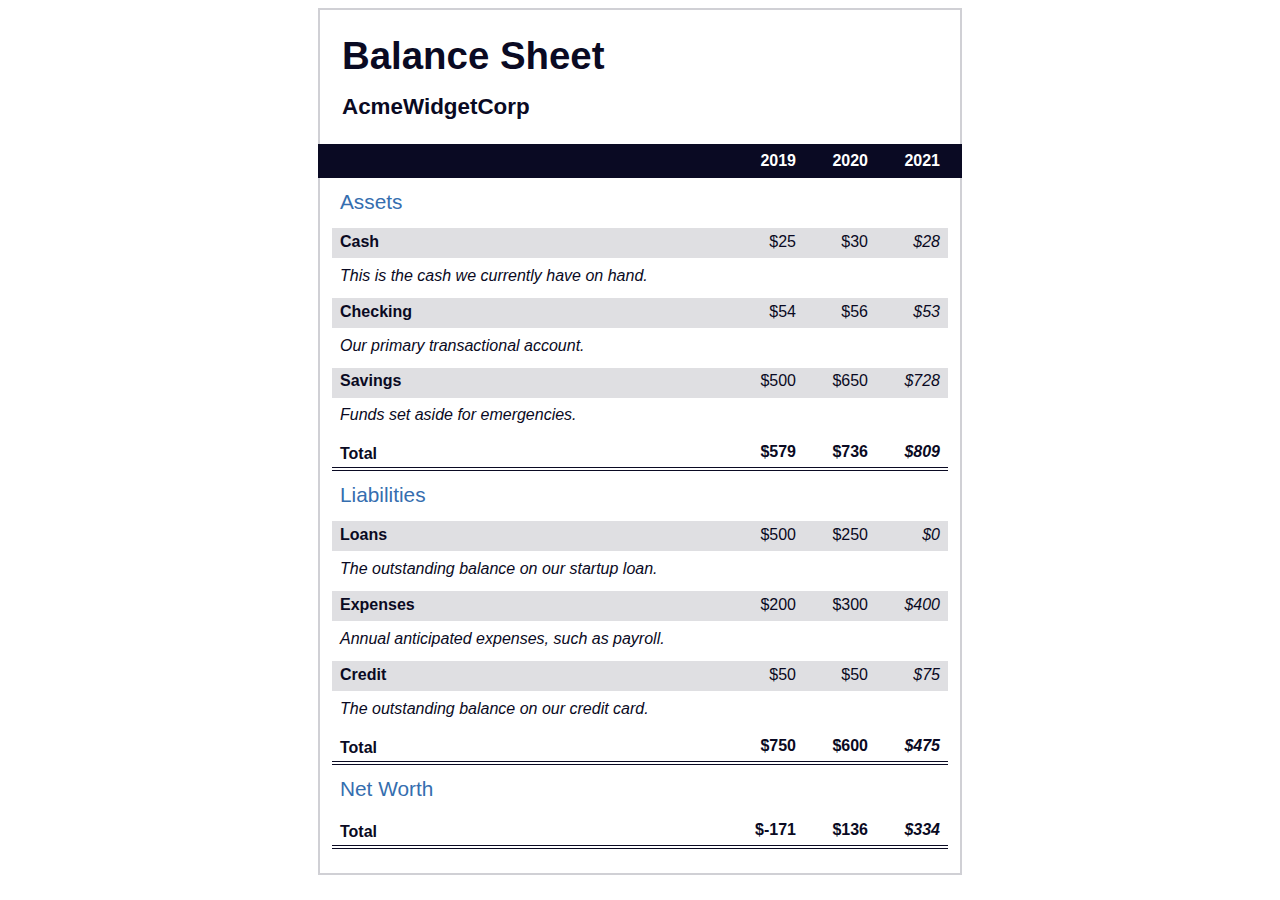
<file: 11 task(balance sheet)/index.html>
<!DOCTYPE html>
<html lang="en">
  <head>
    <meta charset="UTF-8">
    <meta name="viewport" content="width=device-width, initial-scale=1.0">
    <title>Balance Sheet</title>
    <link rel="stylesheet" href="./styles.css">
  </head>
  <body>
    <main>
      <section>
        <h1>
          <span class="flex">
            <span>AcmeWidgetCorp</span>
            <span>Balance Sheet</span>
          </span>
        </h1>
        <div id="years" aria-hidden="true">
          <span class="year">2019</span>
          <span class="year">2020</span>
          <span class="year">2021</span>
        </div>
        <div class="table-wrap">
          <table>
            <caption>Assets</caption>
            <thead>
              <tr>
                <td></td>
                <th><span class="sr-only year">2019</span></th>
                <th><span class="sr-only year">2020</span></th>
                <th class="current"><span class="sr-only year">2021</span></th>
              </tr>
            </thead>
            <tbody>
              <tr class="data">
                <th>Cash <span class="description">This is the cash we currently have on hand.</span></th>
                <td>$25</td>
                <td>$30</td>
                <td class="current">$28</td>
              </tr>
              <tr class="data">
                <th>Checking <span class="description">Our primary transactional account.</span></th>
                <td>$54</td>
                <td>$56</td>
                <td class="current">$53</td>
              </tr>
              <tr class="data">
                <th>Savings <span class="description">Funds set aside for emergencies.</span></th>
                <td>$500</td>
                <td>$650</td>
                <td class="current">$728</td>
              </tr>
              <tr class="total">
                <th>Total <span class="sr-only">Assets</span></th>
                <td>$579</td>
                <td>$736</td>
                <td class="current">$809</td>
              </tr>
            </tbody>
          </table>
          <table>
            <caption>Liabilities</caption>
            <thead>
              <tr>
              <td></td>
              <th><span class="sr-only">2019</span></th>
              <th><span class="sr-only">2020</span></th>
              <th><span class="sr-only">2021</span></th>
              </tr>
            </thead>
            <tbody>
              <tr class="data">
                <th>Loans <span class="description">The outstanding balance on our startup loan.</span></th>
                <td>$500</td>
                <td>$250</td>
                <td class="current">$0</td>
              </tr>
              <tr class="data">
                <th>Expenses <span class="description">Annual anticipated expenses, such as payroll.</span></th>
                <td>$200</td>
                <td>$300</td>
                <td class="current">$400</td>
              </tr>
              <tr class="data">
                <th>Credit <span class="description">The outstanding balance on our credit card.</span></th>
                <td>$50</td>
                <td>$50</td>
                <td class="current">$75</td>
              </tr>
              <tr class="total">
                <th>Total <span class="sr-only">Liabilities</span></th>
                <td>$750</td>
                <td>$600</td>
                <td class="current">$475</td>
              </tr>
            </tbody>
          </table>
          <table>
            <caption>Net Worth</caption>
            <thead>
              <tr>
              <td></td>
              <th><span class="sr-only">2019</span></th>
              <th><span class="sr-only">2020</span></th>
              <th><span class="sr-only">2021</span></th>
              </tr>
            </thead>
            <tbody>
              <tr class="total">
                <th>Total <span class="sr-only">Net Worth</span></th>
                <td>$-171</td>
                <td>$136</td>
                <td class="current">$334</td>
              </tr>
            </tbody>
          </table>
        </div>
      </section>
    </main>
  </body>
</html>
</file>
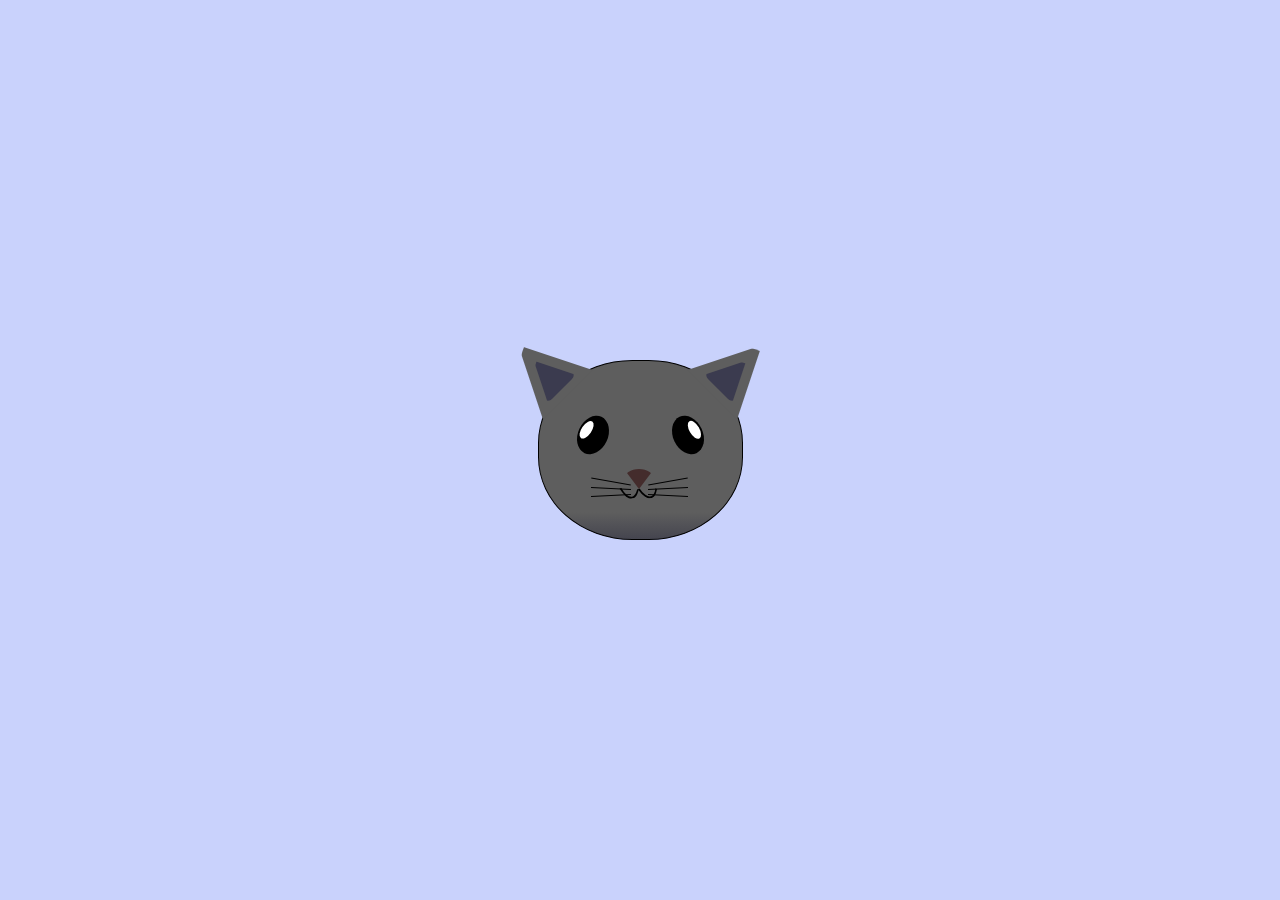
<file: 12 task(cat painting)/index.html>
<!DOCTYPE html>
<html lang="en">
<head>
    <meta charset="UTF-8">
    <title>fCC Cat Painting</title>
    <link rel="stylesheet" href="./styles.css">
</head>
<body>
    <main>
      <div class="cat-head">
        <div class="cat-ears">
          <div class="cat-left-ear">
            <div class="cat-left-inner-ear"></div>
          </div>
          <div class="cat-right-ear">
            <div class="cat-right-inner-ear"></div>
          </div>
        </div>

        <div class="cat-eyes">
          <div class="cat-left-eye">
            <div class="cat-left-inner-eye"></div>
          </div>
          <div class="cat-right-eye">
            <div class="cat-right-inner-eye"></div>
          </div>
        </div>
        
        <div class="cat-nose"></div>

        <div class="cat-mouth">
          <div class="cat-mouth-line-left"></div>
          <div class="cat-mouth-line-right"></div>
        </div>

        <div class="cat-whiskers">
          <div class="cat-whiskers-left">
            <div class="cat-whisker-left-top"></div>
            <div class="cat-whisker-left-middle"></div>
            <div class="cat-whisker-left-bottom"></div>
          </div>
          <div class="cat-whiskers-right">
            <div class="cat-whisker-right-top"></div>
            <div class="cat-whisker-right-middle"></div>
            <div class="cat-whisker-right-bottom"></div>
          </div>
        </div>

      </div>
    </main>
</body>
</html>
</file>
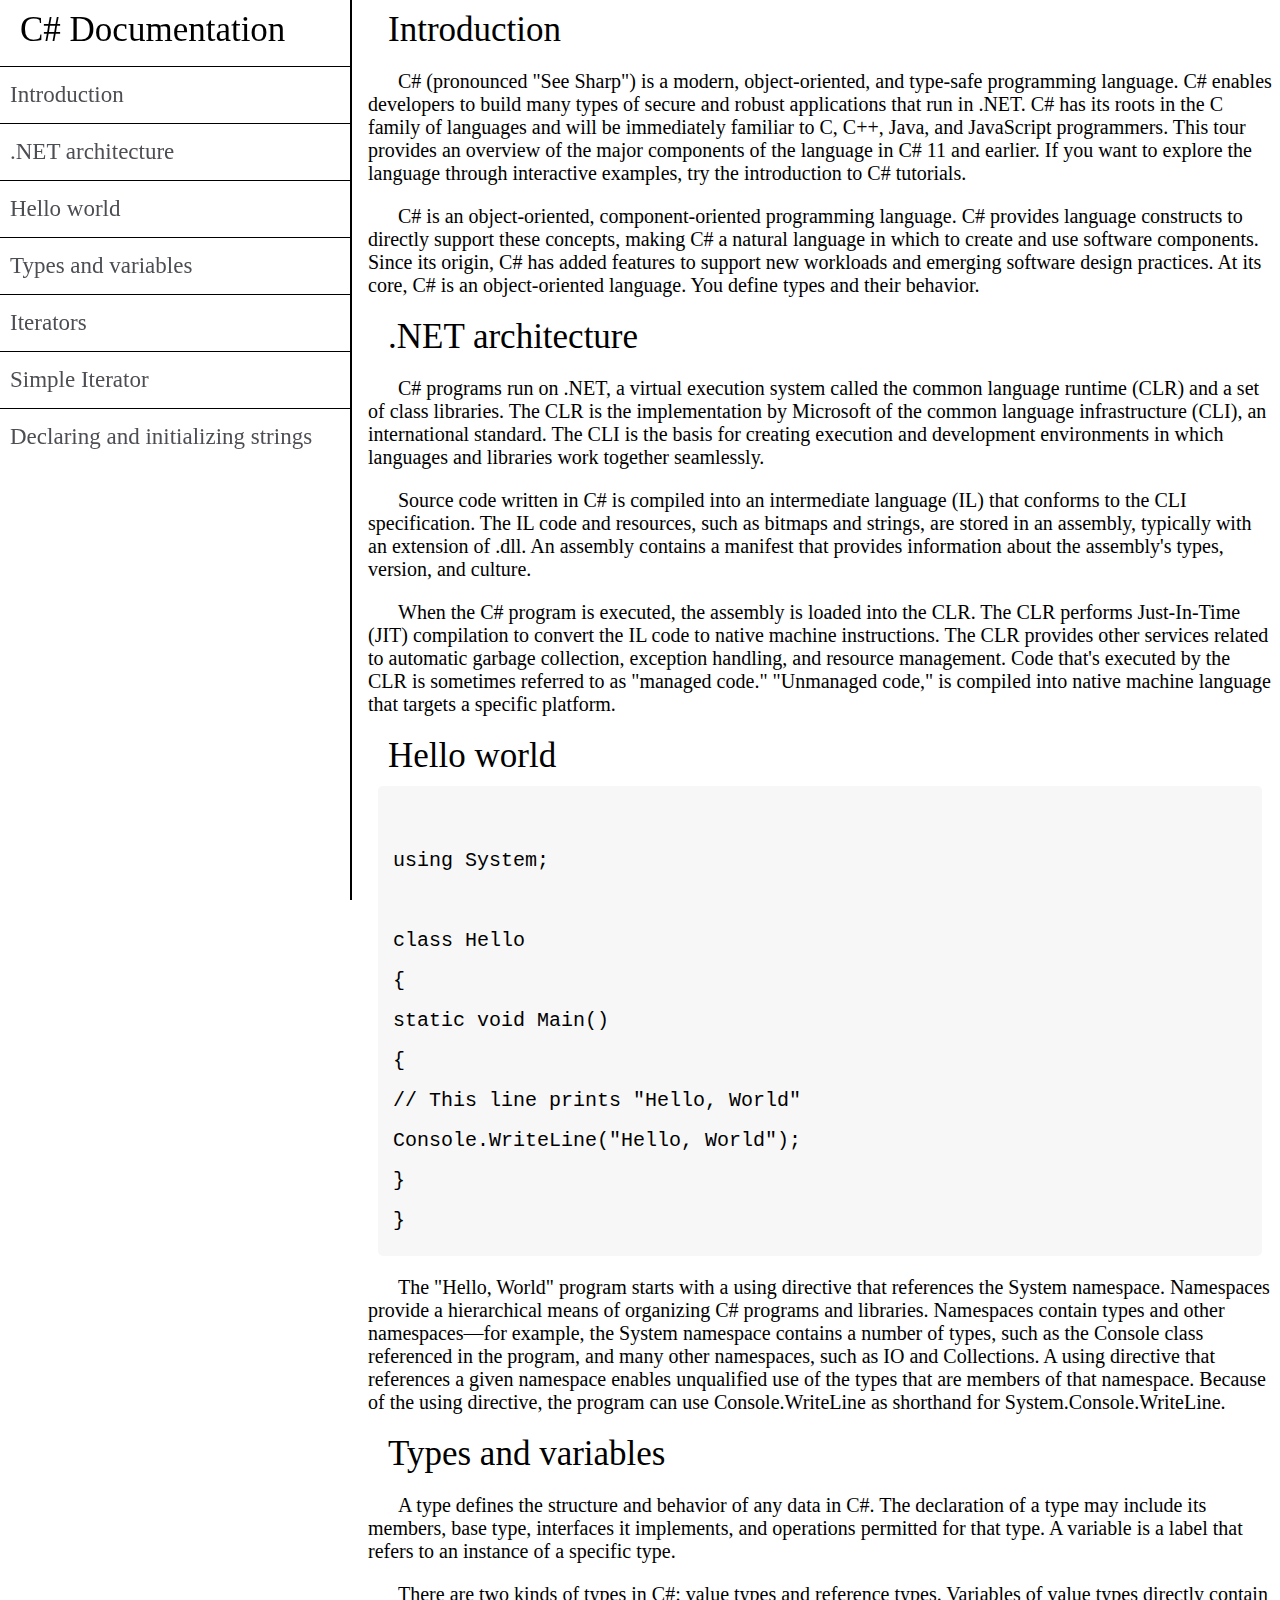
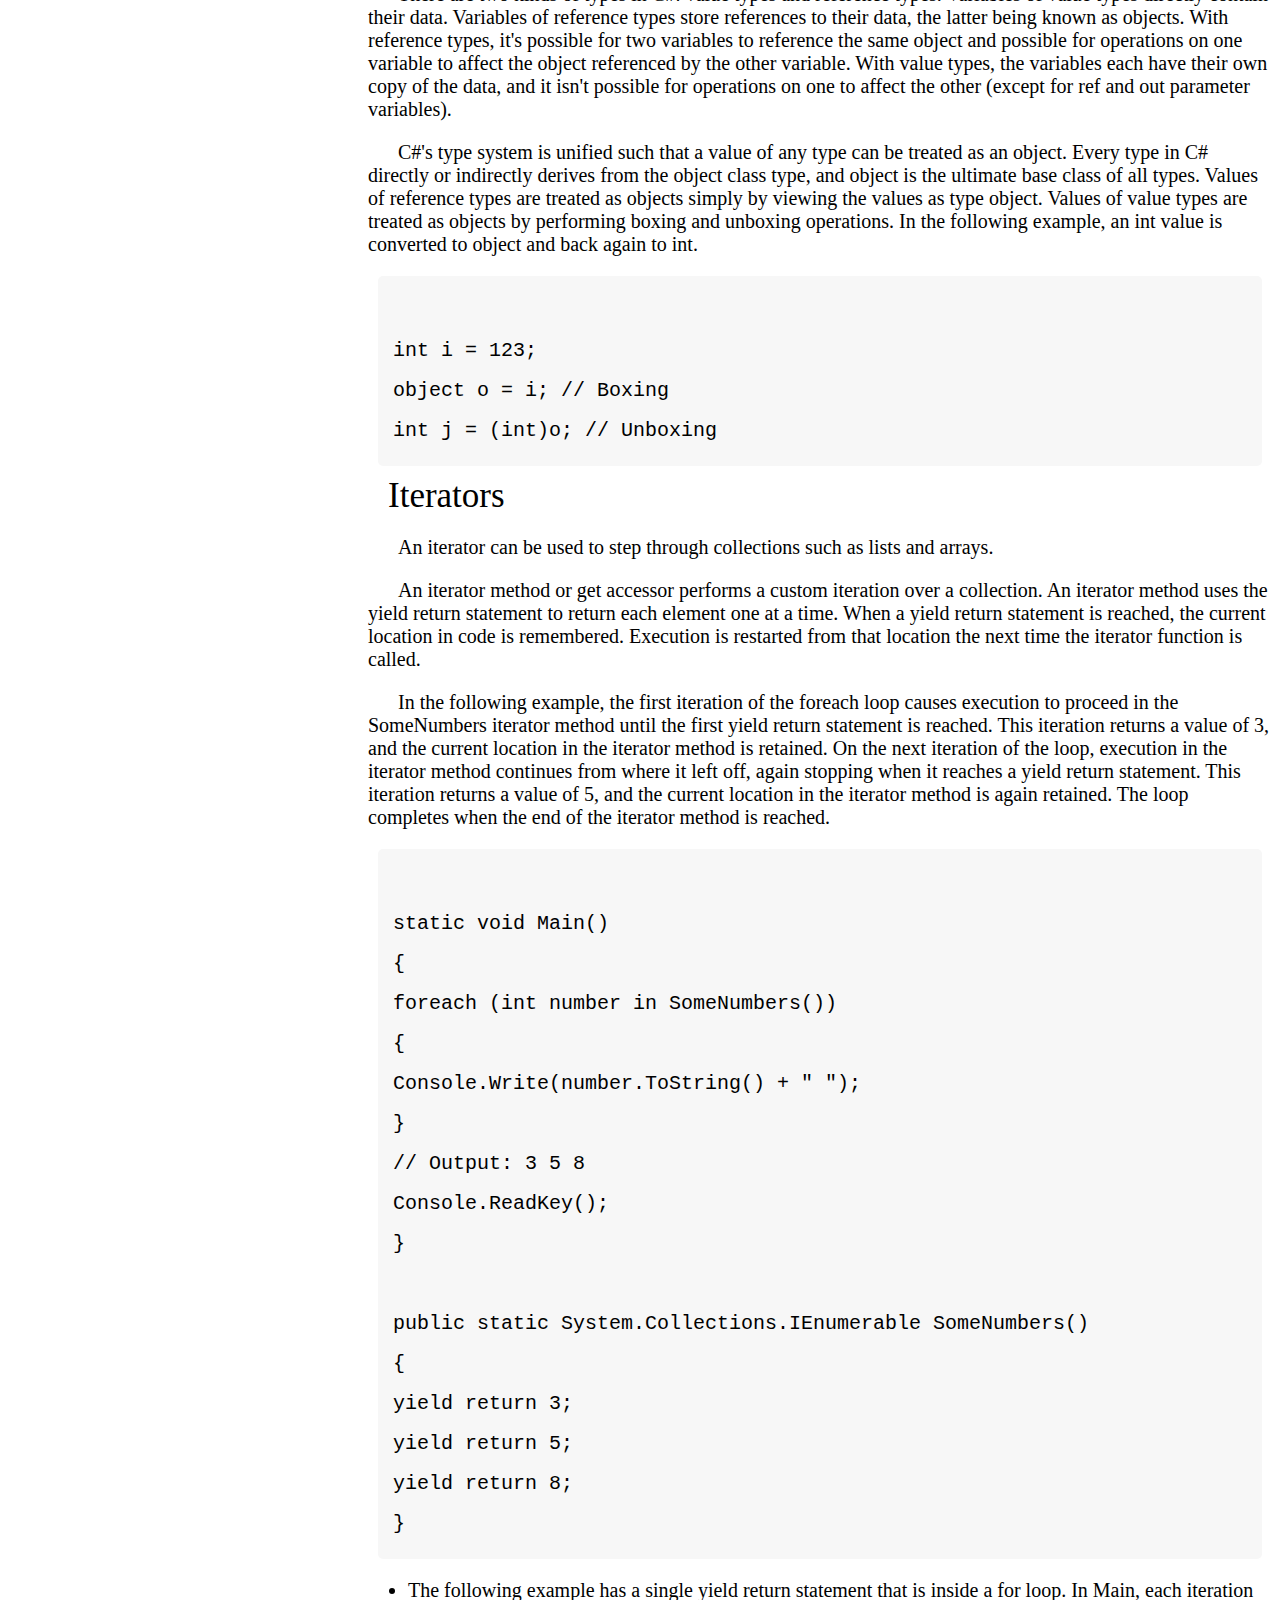
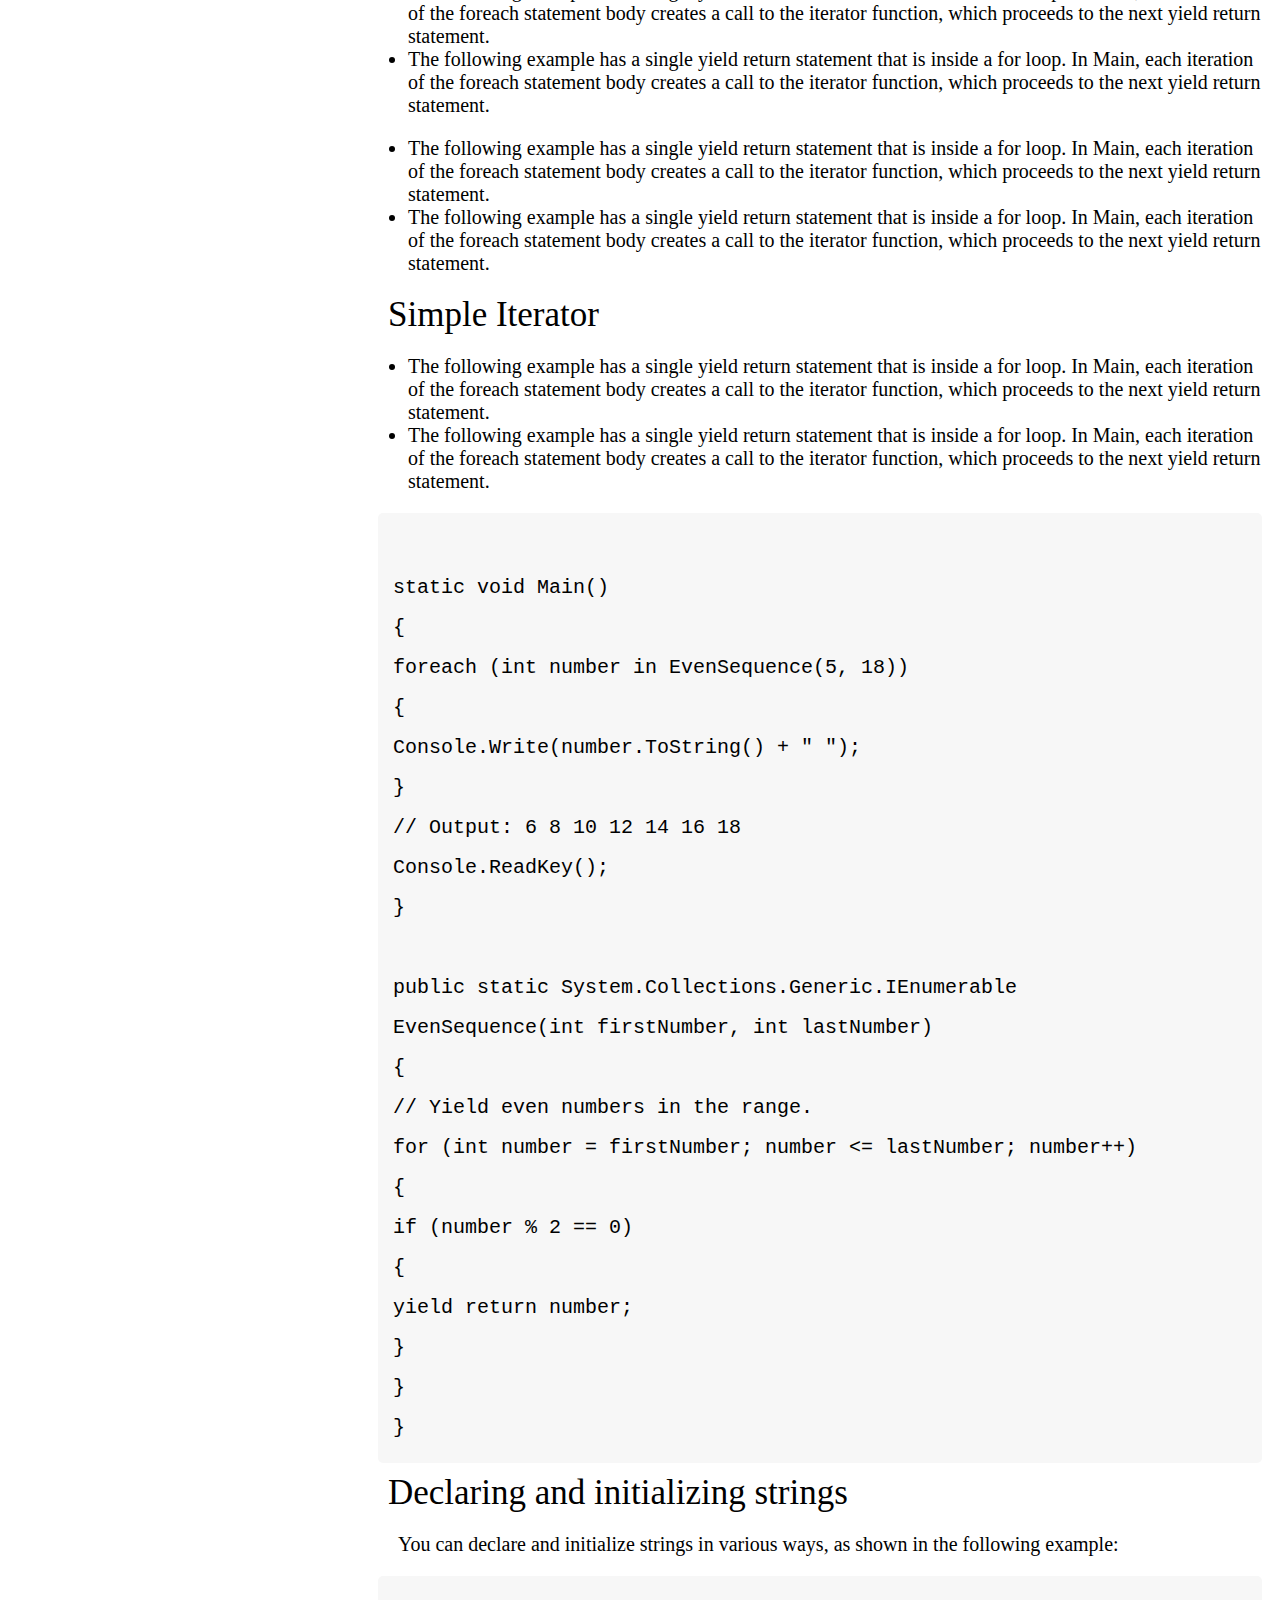
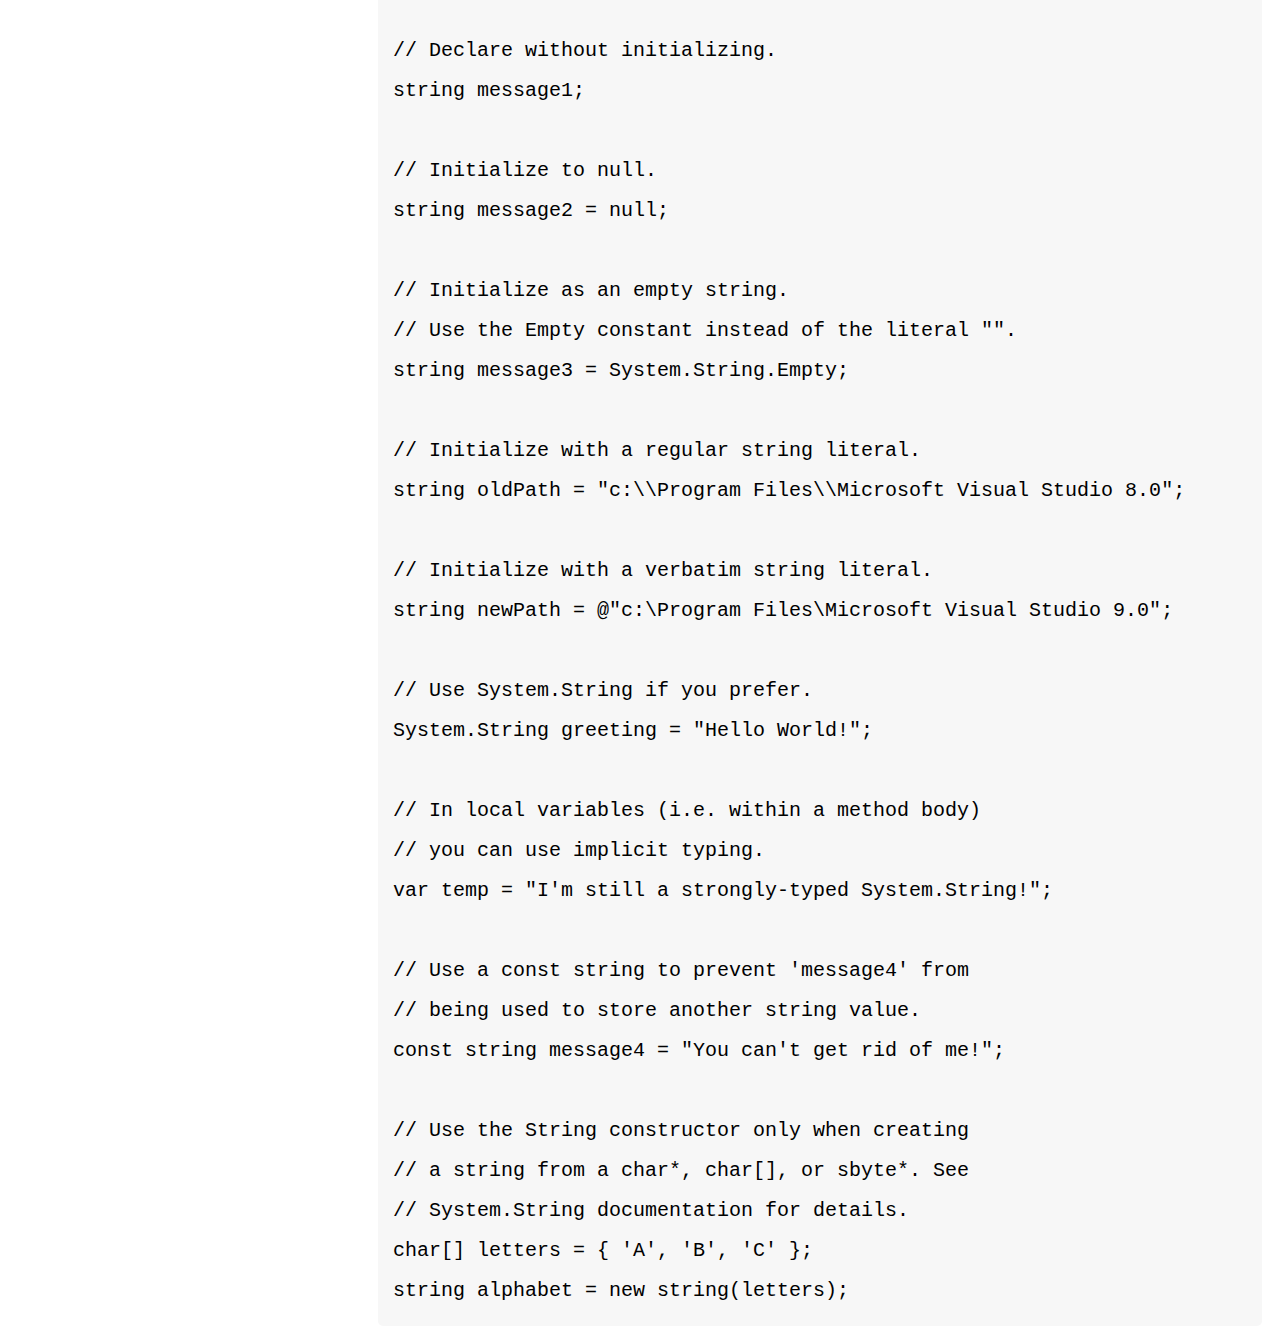
<file: 14 task(documentation page)/index.html>
<!DOCTYPE html>
<html lang="en">
  <head>
    <meta charset="UTF-8" />
    <title>Documentation</title>
    <meta name="viewport" content="width=device-width, initial-scale=1.0" />
    <link rel="stylesheet" href="./styles.css">
  </head>
  <body>
    <nav id="navbar">
      <header>C# Documentation</header>
      <ul>
        <li><a class="nav-link" href="#Introduction">Introduction</a></li>
        <li><a class="nav-link" href="#.NET_architecture">.NET architecture</a></li>
        <li><a class="nav-link" href="#Hello_world">Hello world</a></li>
        <li><a class="nav-link" href="#Types_and_variables">Types and variables</a></li>
        <li><a class="nav-link" href="#Iterators">Iterators</a></li>
        <li><a class="nav-link" href="#Simple_Iterator">Simple Iterator</a></li>
        <li><a class="nav-link" href="#Declaring_and_initializing_strings">Declaring and initializing strings</a></li>
      </ul>
    </nav>

    <main id="main-doc">
      <section class="main-section" id="Introduction">
        <header id="Introduction">Introduction</header>
        <p id="p1">C# (pronounced "See Sharp") is a modern, object-oriented, and type-safe programming language. 
          C# enables developers to build many types of secure and robust applications that run in .NET. 
          C# has its roots in the C family of languages and will be immediately familiar to C, C++, Java, and JavaScript programmers. 
          This tour provides an overview of the major components of the language in C# 11 and earlier. If you want to explore the language through interactive examples, try the introduction to C# tutorials.</p>
        <p id="p2">C# is an object-oriented, component-oriented programming language. C# provides language constructs to directly support these concepts, making C# a natural language in which to create and use software components. 
          Since its origin, C# has added features to support new workloads and emerging software design practices. At its core, C# is an object-oriented language. You define types and their behavior.</p>
      </section>
      <section class="main-section" id=".NET_architecture">
        <header id=".NET_architecture">.NET architecture</header>
        <p id="p3">C# programs run on .NET, a virtual execution system called the common language runtime (CLR) and a set of class libraries. 
          The CLR is the implementation by Microsoft of the common language infrastructure (CLI), an international standard. 
          The CLI is the basis for creating execution and development environments in which languages and libraries work together seamlessly.</p>
        <p id="p4">Source code written in C# is compiled into an intermediate language (IL) that conforms to the CLI specification. 
          The IL code and resources, such as bitmaps and strings, are stored in an assembly, typically with an extension of .dll. 
          An assembly contains a manifest that provides information about the assembly's types, version, and culture.</p>
        <p id="p5">When the C# program is executed, the assembly is loaded into the CLR. 
          The CLR performs Just-In-Time (JIT) compilation to convert the IL code to native machine instructions. 
          The CLR provides other services related to automatic garbage collection, exception handling, and resource management. 
          Code that's executed by the CLR is sometimes referred to as "managed code." "Unmanaged code," is compiled into native machine language that targets a specific platform.</p>
      </section>
      <section class="main-section" id="Hello_world">
        <header id="Hello_world">Hello world</header>
        <code id="c1">
          using System;

          class Hello
          {
              static void Main()
              {
                  // This line prints "Hello, World" 
                  Console.WriteLine("Hello, World");
              }
          }
        </code>
        <p id="p6">The "Hello, World" program starts with a using directive that references the System namespace.
           Namespaces provide a hierarchical means of organizing C# programs and libraries. 
           Namespaces contain types and other namespaces—for example, the System namespace contains a number of types, such as the Console class referenced in the program, 
           and many other namespaces, such as IO and Collections. A using directive that references a given namespace enables unqualified use of the types that are members of that namespace.
            Because of the using directive, the program can use Console.WriteLine as shorthand for System.Console.WriteLine.</p>
      </section>
      <section class="main-section" id="Types_and_variables">
        <header id="Types_and_variables">Types and variables</header>
        <p id="p7">A type defines the structure and behavior of any data in C#. The declaration of a type may include its members, base type, 
          interfaces it implements, and operations permitted for that type. A variable is a label that refers to an instance of a specific type.</p>
        <p id="p8">There are two kinds of types in C#: value types and reference types. 
          Variables of value types directly contain their data. Variables of reference types store references to their data, 
          the latter being known as objects. With reference types, it's possible for two variables to reference the same object and possible for 
          operations on one variable to affect the object referenced by the other variable. With value types, the variables each have their own copy 
          of the data, and it isn't possible for operations on one to affect the other (except for ref and out parameter variables).</p>
        <p id="p9">C#'s type system is unified such that a value of any type can be treated as an object. Every type in C# directly or indirectly derives from the object class type, 
          and object is the ultimate base class of all types. Values of reference types are treated as objects simply by viewing the values as type object. 
          Values of value types are treated as objects by performing boxing and unboxing operations. In the following example, an int value is converted to object and back again to int.</p>
        <code id="c2">
          int i = 123;
          object o = i;    // Boxing
          int j = (int)o;  // Unboxing
        </code>
      </section>
      <section class="main-section" id="Iterators">
        <header id="Iterators">Iterators</header>
        <p id="p10">An iterator can be used to step through collections such as lists and arrays.</p>
        <p id="p11">An iterator method or get accessor performs a custom iteration over a collection. An iterator method uses the yield return statement to return each element one at a time. 
          When a yield return statement is reached, the current location in code is remembered. Execution is restarted from that location the next time the iterator function is called.</p>
        <p id="p12">In the following example, the first iteration of the foreach loop causes execution to proceed in the SomeNumbers iterator method until the first yield return statement is reached. 
          This iteration returns a value of 3, and the current location in the iterator method is retained. On the next iteration of the loop, 
          execution in the iterator method continues from where it left off, again stopping when it reaches a yield return statement. 
          This iteration returns a value of 5, and the current location in the iterator method is again retained. The loop completes when the end of the iterator method is reached.</p>
        <code id="c3">
          static void Main()
          {
              foreach (int number in SomeNumbers())
              {
                  Console.Write(number.ToString() + " ");
              }
              // Output: 3 5 8
              Console.ReadKey();
          }
          
          public static System.Collections.IEnumerable SomeNumbers()
          {
              yield return 3;
              yield return 5;
              yield return 8;
          }
        </code>
        <ul>
          <li>The following example has a single yield return statement that is inside a for loop. 
            In Main, each iteration of the foreach statement body creates a call to the iterator function, which proceeds to the next yield return statement.</li>
          <li>The following example has a single yield return statement that is inside a for loop. 
            In Main, each iteration of the foreach statement body creates a call to the iterator function, which proceeds to the next yield return statement.</li>
        </ul>
        <ul>
          <li>The following example has a single yield return statement that is inside a for loop. 
            In Main, each iteration of the foreach statement body creates a call to the iterator function, which proceeds to the next yield return statement.</li>
          <li>The following example has a single yield return statement that is inside a for loop. 
            In Main, each iteration of the foreach statement body creates a call to the iterator function, which proceeds to the next yield return statement.</li>
        </ul>
      </section>
      <section class="main-section" id="Simple_Iterator">
        <header id="Simple_Iterator">Simple Iterator</header>
        <ul>
          <li>The following example has a single yield return statement that is inside a for loop. 
            In Main, each iteration of the foreach statement body creates a call to the iterator function, which proceeds to the next yield return statement.</li>
          <li>The following example has a single yield return statement that is inside a for loop. 
            In Main, each iteration of the foreach statement body creates a call to the iterator function, which proceeds to the next yield return statement.</li>
        </ul>
      
        <code id="c4">
          static void Main()
          {
              foreach (int number in EvenSequence(5, 18))
              {
                  Console.Write(number.ToString() + " ");
              }
              // Output: 6 8 10 12 14 16 18
              Console.ReadKey();
          }
          
          public static System.Collections.Generic.IEnumerable<int>
              EvenSequence(int firstNumber, int lastNumber)
          {
              // Yield even numbers in the range.
              for (int number = firstNumber; number <= lastNumber; number++)
              {
                  if (number % 2 == 0)
                  {
                      yield return number;
                  }
              }
          }
        </code>
      </section>
      <section class="main-section" id="Declaring_and_initializing_strings">
        <header id="Declaring_and_initializing_strings">Declaring and initializing strings</header>
        <p id="p14">You can declare and initialize strings in various ways, as shown in the following example:</p>
        <code id="c5">
          // Declare without initializing.
          string message1;

          // Initialize to null.
          string message2 = null;

          // Initialize as an empty string.
          // Use the Empty constant instead of the literal "".
          string message3 = System.String.Empty;

          // Initialize with a regular string literal.
          string oldPath = "c:\\Program Files\\Microsoft Visual Studio 8.0";

          // Initialize with a verbatim string literal.
          string newPath = @"c:\Program Files\Microsoft Visual Studio 9.0";

          // Use System.String if you prefer.
          System.String greeting = "Hello World!";

          // In local variables (i.e. within a method body)
          // you can use implicit typing.
          var temp = "I'm still a strongly-typed System.String!";

          // Use a const string to prevent 'message4' from
          // being used to store another string value.
          const string message4 = "You can't get rid of me!";

          // Use the String constructor only when creating
          // a string from a char*, char[], or sbyte*. See
          // System.String documentation for details.
          char[] letters = { 'A', 'B', 'C' };
          string alphabet = new string(letters);
        </code>
      </section>
    </main>
  </body>
</html>
</file>
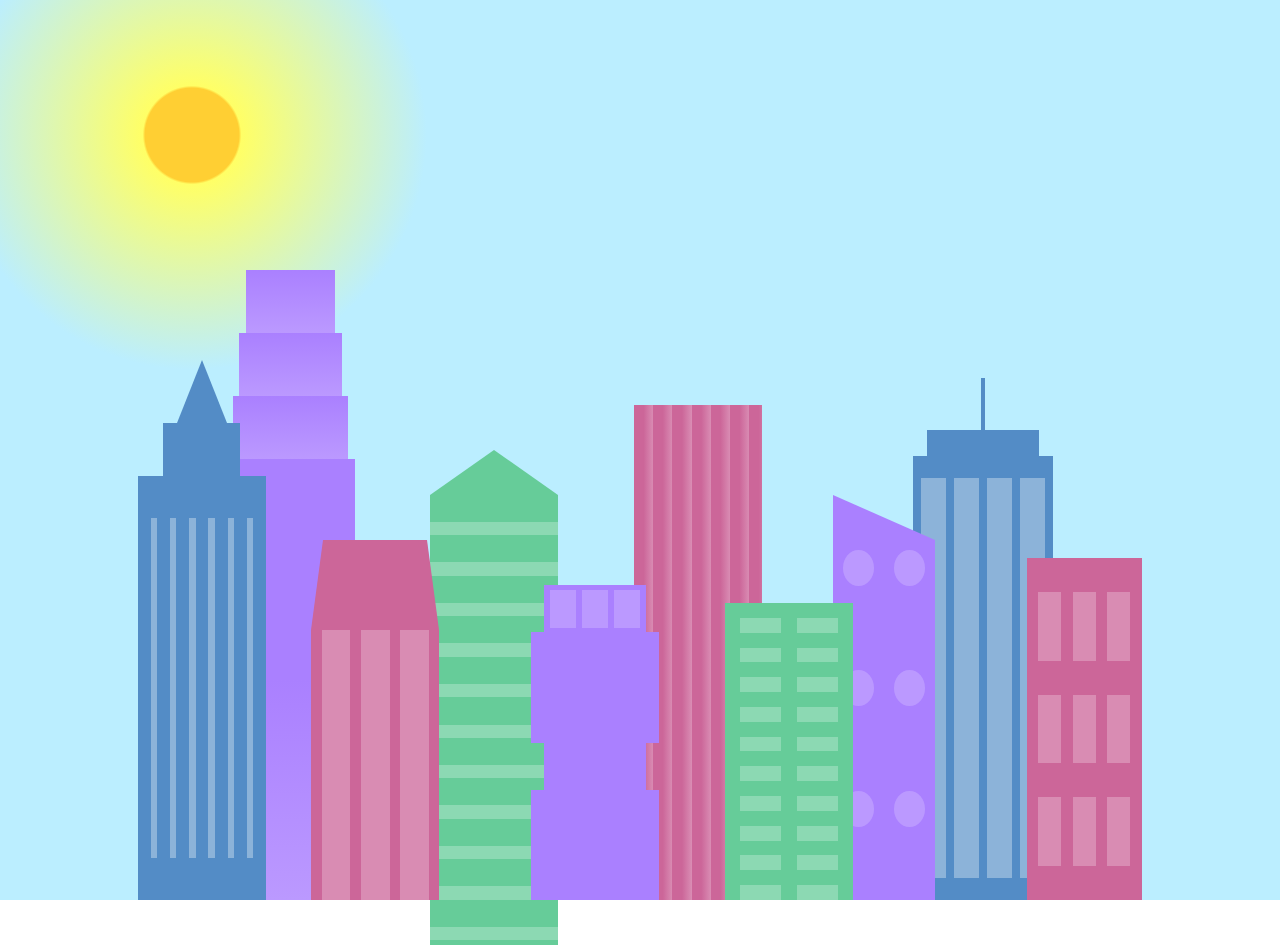
<file: 15 task(city skyline)/index.html>
<!DOCTYPE html>
<html lang="en">    
  <head>
    <meta charset="UTF-8">
    <title>City Skyline</title>
    <link href="styles.css" rel="stylesheet" />   
  </head>

  <body>
    <div class="background-buildings sky">
      <div></div>
      <div></div>
      <div class="bb1 building-wrap">
        <div class="bb1a bb1-window"></div>
        <div class="bb1b bb1-window"></div>
        <div class="bb1c bb1-window"></div>
        <div class="bb1d"></div>
      </div>
      <div class="bb2">
        <div class="bb2a"></div>
        <div class="bb2b"></div>
      </div>
      <div class="bb3"></div>
      <div></div>
      <div class="bb4 building-wrap">
        <div class="bb4a"></div>
        <div class="bb4b"></div>
        <div class="bb4c window-wrap">
          <div class="bb4-window"></div>
          <div class="bb4-window"></div>
          <div class="bb4-window"></div>
          <div class="bb4-window"></div>
        </div>
      </div>
      <div></div>
      <div></div>
    </div>

    <div class="foreground-buildings">
      <div></div>
      <div></div>
      <div class="fb1 building-wrap">
        <div class="fb1a"></div>
        <div class="fb1b"></div>
        <div class="fb1c"></div>
      </div>
      <div class="fb2">
        <div class="fb2a"></div>
        <div class="fb2b window-wrap">
          <div class="fb2-window"></div>
          <div class="fb2-window"></div>
          <div class="fb2-window"></div>
        </div>
      </div>
      <div></div>
      <div class="fb3 building-wrap">
        <div class="fb3a window-wrap">
          <div class="fb3-window"></div>
          <div class="fb3-window"></div>
          <div class="fb3-window"></div>
        </div>
        <div class="fb3b"></div>
        <div class="fb3a"></div>
        <div class="fb3b"></div>
      </div>
      <div class="fb4">
        <div class="fb4a"></div>
        <div class="fb4b">
          <div class="fb4-window"></div>
          <div class="fb4-window"></div>
          <div class="fb4-window"></div>
          <div class="fb4-window"></div>
          <div class="fb4-window"></div>
          <div class="fb4-window"></div>
        </div>
      </div>
      <div class="fb5"></div>
      <div class="fb6"></div>
      <div></div>
      <div></div>
    </div>
  </body>
</html>
</file>
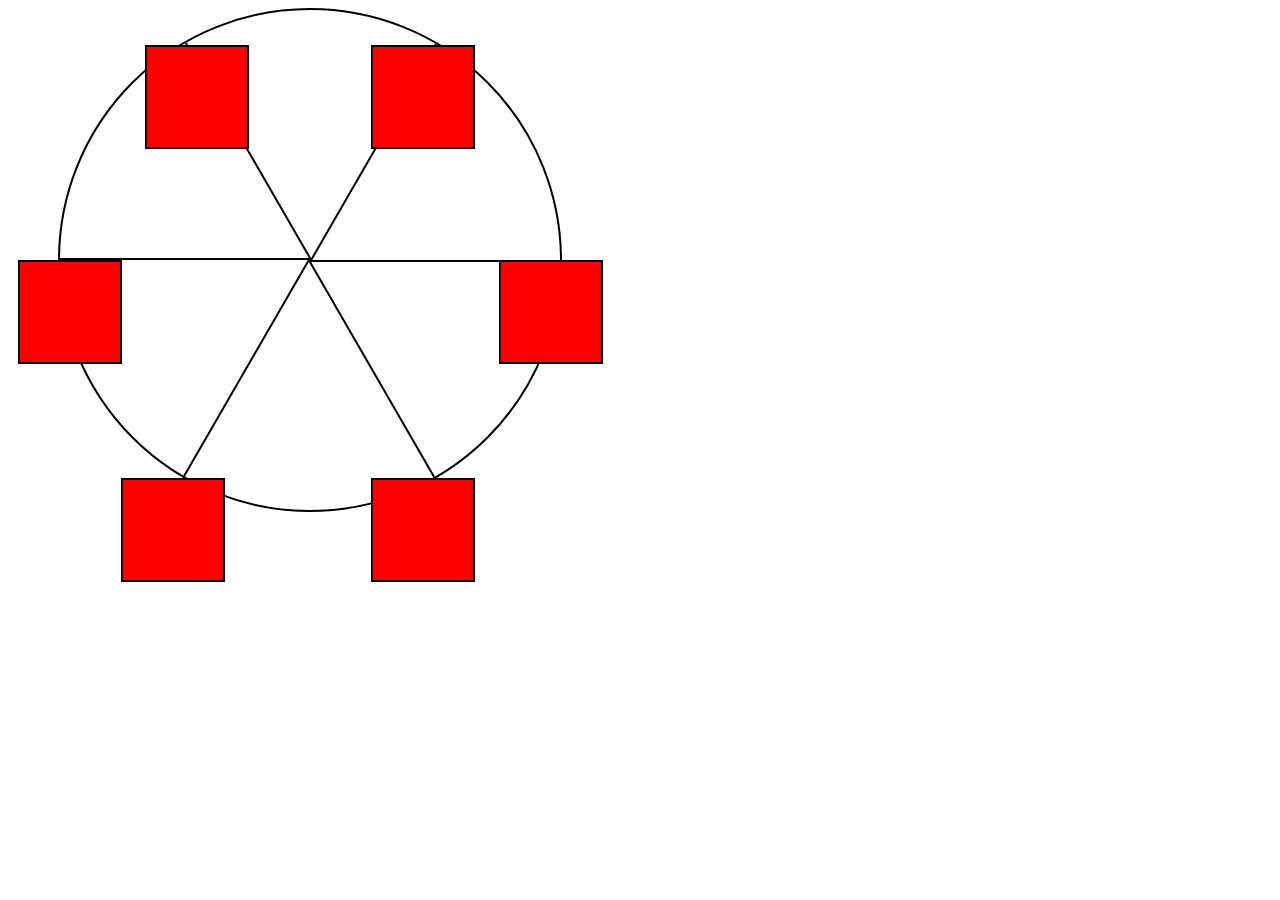
<file: 18 task(wheel)/index.html>
<!DOCTYPE html>
<html lang="en">
  <head>
    <meta charset="UTF-8">
    <title>Ferris Wheel</title>
    <link rel="stylesheet" href="./styles.css">
  </head>
  <body>
    <div class="wheel">
      <span class="line"></span>
      <span class="line"></span>
      <span class="line"></span>
      <span class="line"></span>
      <span class="line"></span>
      <span class="line"></span>

      <div class="cabin"></div>
      <div class="cabin"></div>
      <div class="cabin"></div>
      <div class="cabin"></div>
      <div class="cabin"></div>
      <div class="cabin"></div>
    </div>
  </body>
</html>
</file>
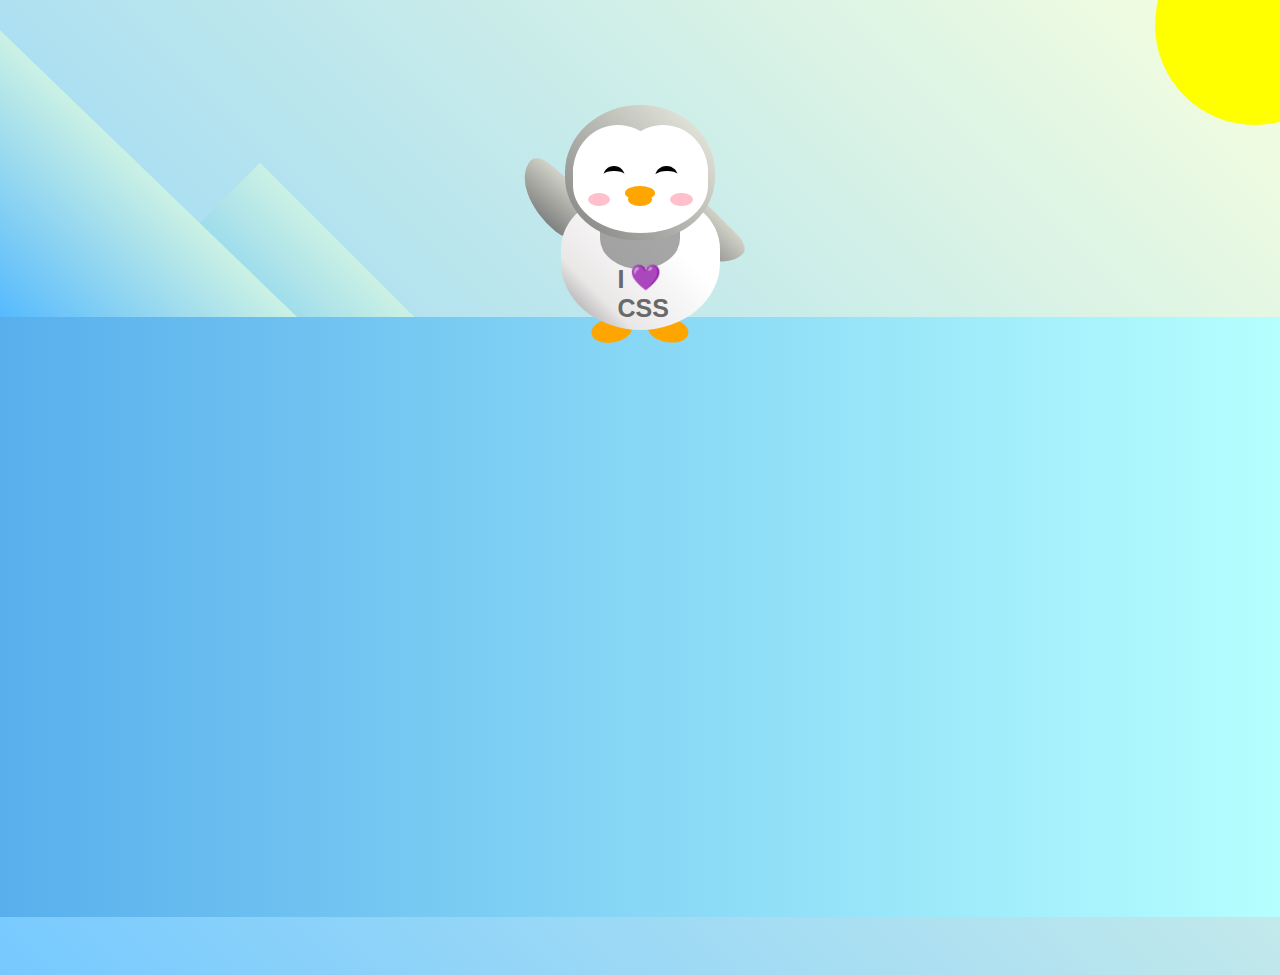
<file: 19 task(penguin)/index.html>
<!DOCTYPE html>
<html lang="en">
  <head>
    <meta charset="UTF-8" />
    <link rel="stylesheet" href="./styles.css" />
    <title>Penguin</title>
    <meta name="viewport" content="width=device-width, initial-scale=1.0" />
  </head>

  <body>
    <div class="left-mountain"></div>
    <div class="back-mountain"></div>
    <div class="sun"></div>
    <div class="penguin">
      <div class="penguin-head">
        <div class="face left"></div>
        <div class="face right"></div>
        <div class="chin"></div>
        <div class="eye left">
          <div class="eye-lid"></div>
        </div>
        <div class="eye right">
          <div class="eye-lid"></div>
        </div>
        <div class="blush left"></div>
        <div class="blush right"></div>
        <div class="beak top"></div>
        <div class="beak bottom"></div>
      </div>
      <div class="shirt">
        <div>💜</div>
        <p>I CSS</p>
      </div> 
      <div class="penguin-body">
        <div class="arm left"></div>
        <div class="arm right"></div>
        <div class="foot left"></div>
        <div class="foot right"></div>
      </div>
    </div>

    <div class="ground"></div>
  </body>
</html>
</file>
<file: 11 task(balance sheet)/styles.css>
span[class~="sr-only"] {
  border: 0 !important;
  clip: rect(1px, 1px, 1px, 1px) !important;
  clip-path: inset(50%) !important;
  height: 1px !important;
  width: 1px !important;
  position: absolute !important;
  overflow: hidden !important;
  white-space: nowrap !important;
  padding: 0 !important;
  margin: -1px !important;
}

html {
  box-sizing: border-box;
}

body {
  font-family: sans-serif;
  color: #0a0a23;
}

h1 {
  max-width: 37.25rem;
  margin: 0 auto;
  padding: 1.5rem 1.25rem;
}

h1 .flex {
  display: flex;
  flex-direction: column-reverse;
  gap: 1rem;
}

h1 .flex span:first-of-type {
  font-size: 0.7em;
}

h1 .flex span:last-of-type {
  font-size: 1.2em;
}

section {
  max-width: 40rem;
  margin: 0 auto;
  border: 2px solid #d0d0d5;
}

#years {
  display: flex;
  justify-content: flex-end;
  position: sticky;
  z-index: 999;
  top: 0;
  background: #0a0a23;
  color: #fff;
  padding: 0.5rem calc(1.25rem + 2px) 0.5rem 0;
  margin: 0 -2px;
}

#years span[class] {
  font-weight: bold;
  width: 4.5rem;
  text-align: right;
}

.table-wrap {
  padding: 0 0.75rem 1.5rem 0.75rem;
}

table {
  border-collapse: collapse;
  border: 0;
  width: 100%;
  position: relative;
  margin-top: 3rem;
}

table caption {
  color: #356eaf;
  font-size: 1.3em;
  font-weight: normal;
  position: absolute;
  top: -2.25rem;
  left: 0.5rem;
}

tbody td {
  width: 100vw;
  min-width: 4rem;
  max-width: 4rem;
}

tbody th {
  width: calc(100% - 12rem);
}

tr[class="total"] {
  border-bottom: 4px double #0a0a23;
  font-weight: bold;
}

tr[class="total"] th {
  text-align: left;
  padding: 0.5rem 0 0.25rem 0.5rem;
}

tr.total td {
  text-align: right;
  padding: 0 0.25rem;
}

tr.total td:nth-of-type(3) {
  padding-right: 0.5rem;
}

tr.total:hover {
  background-color: #99c9ff;
}

td.current {
  font-style: italic;
}

tr.data {
  background-image: linear-gradient(to bottom, #dfdfe2 1.845rem, white 1.845rem);
}

tr.data th {
  text-align: left;
  padding-top: 0.3rem;
  padding-left: 0.5rem;
}

tr.data th .description {
  display: block;
  font-weight: normal;
  font-style: italic;
  padding: 1rem 0 0.75rem;
  margin-right: -13.5rem;
}

tr.data td {
  vertical-align: top;
  padding: 0.3rem 0.25rem 0;
  text-align: right;
}

tr.data td:last-of-type{
  padding-right: 0.5rem;
}
</file>
<file: 12 task(cat painting)/styles.css>
* {
  box-sizing: border-box;
}

body {
  background-color: #c9d2fc;
}

.cat-head {
  position: absolute;
  right: 0;
  left: 0;
  top: 0;
  bottom: 0;
  margin: auto;
  background: linear-gradient(#5e5e5e 85%, #45454f 100%);
  width: 205px;
  height: 180px;
  border: 1px solid #000;
  border-radius: 46%;
}

.cat-left-ear {
  position: absolute;
  top: -26px;
  left: -31px;
  z-index: 1;
  border-top-left-radius: 90px;
  border-top-right-radius: 10px;
  transform: rotate(-45deg);
  border-left: 35px solid transparent;
  border-right: 35px solid transparent;
  border-bottom: 70px solid #5e5e5e;
}

.cat-right-ear {
  position: absolute;
  top: -26px;
  left: 163px;
  z-index: 1;
  transform: rotate(45deg);
  border-top-left-radius: 90px;
  border-top-right-radius: 10px;
  border-left: 35px solid transparent;
  border-right: 35px solid transparent;
  border-bottom: 70px solid #5e5e5e;
}

.cat-left-inner-ear {
  position: absolute;
  top: 22px;
  left: -20px;
  border-top-left-radius: 90px;
  border-top-right-radius: 10px;
  border-bottom-right-radius: 40%;
  border-bottom-left-radius: 40%;
  border-left: 20px solid transparent;
  border-right: 20px solid transparent;
  border-bottom: 40px solid #3b3b4f;
}

.cat-right-inner-ear {
  position: absolute;
  top: 22px;
  left: -20px;
  border-top-left-radius: 90px;
  border-top-right-radius: 10px;
  border-bottom-right-radius: 40%;
  border-bottom-left-radius: 40%;
  border-left: 20px solid transparent;
  border-right: 20px solid transparent;
  border-bottom: 40px solid #3b3b4f;
}

.cat-left-eye {
  position: absolute;
  top: 54px;
  left: 39px;
  border-radius: 60%;
  transform: rotate(25deg);
  width: 30px;
  height: 40px;
  background-color: #000;
}

.cat-right-eye {
  position: absolute;
  top: 54px;
  left: 134px;
  border-radius: 60%;
  transform: rotate(-25deg);
  width: 30px;
  height: 40px;
  background-color: #000;
}

.cat-left-inner-eye {
  position: absolute;
  top: 8px;
  left: 2px;
  width: 10px;
  height: 20px;
  transform: rotate(10deg);
  background-color: #fff;
  border-radius: 60%;
}

.cat-right-inner-eye {
  position: absolute;
  top: 8px;
  left: 18px;
  transform: rotate(-5deg);
  width: 10px;
  height: 20px;
  background-color: #fff;
  border-radius: 60%;
}

.cat-nose {
  position: absolute;
  top: 108px;
  left: 85px;
  border-top-left-radius: 50%;
  border-bottom-right-radius: 50%;
  border-bottom-left-radius: 50%;
  transform: rotate(180deg);
  border-left: 15px solid transparent;
  border-right: 15px solid transparent;
  border-bottom: 20px solid #442c2c;
}

.cat-mouth div {
  width: 30px;
  height: 50px;
  border: 2px solid #000;
  border-radius: 190%/190px 150px 0 0;
  border-color: black transparent transparent transparent;
}

.cat-mouth-line-left {
  position: absolute;
  top: 88px;
  left: 74px;
  transform: rotate(170deg);
}

.cat-mouth-line-right {
  position: absolute;
  top: 88px;
  left: 91px;
  transform: rotate(165deg);
}

.cat-whiskers-left div {
  width: 40px;
  height: 1px;
  background-color: #000;
}

.cat-whiskers-right div {
  width: 40px;
  height: 1px;
  background-color: #000;
}

.cat-whisker-left-top {
  position: absolute;
  top: 120px;
  left: 52px;
  transform: rotate(10deg);
}

.cat-whisker-left-middle {
  position: absolute;
  top: 127px;
  left: 52px;
  transform: rotate(3deg);
}

.cat-whisker-left-bottom {
  position: absolute;
  top: 134px;
  left: 52px;
  transform: rotate(-3deg);
}

.cat-whisker-right-top {
  position: absolute;
  top: 120px;
  left: 109px;
  transform: rotate(-10deg);
}

.cat-whisker-right-middle {
  position: absolute;
  top: 127px;
  left: 109px;
  transform: rotate(-3deg);
}

.cat-whisker-right-bottom {
  position: absolute;
  top: 134px;
  left: 109px;
    transform: rotate(3deg);

}
</file>
<file: 14 task(documentation page)/styles.css>
main{
  font-size: 20px;
  font-family: Georgia, 'Times New Roman', Times, serif;
}

p{
  text-indent: 30px;
}

#navbar{
  position: fixed;
  min-width: 290px;
  top: 0;
  left: 0;
  width: 350px;
  height: 100%;
  border-right: 2px solid black;
}

#main-doc{
  margin-left: 360px;
}

code{
  display: block;
  text-align: left;
  white-space: pre-line;
  position: relative;
  word-break: normal;
  word-wrap: normal;
  line-height: 2;
  background-color: #f7f7f7;
  padding: 15px;
  margin: 10px;
  border-radius: 5px;
}

header{
  font-size: 35px;
  margin-top: 10px;
  margin-left: 20px;
}


#navbar ul {
  height: 100%;
  padding: 0;
  overflow-y: auto;
  overflow-x: hidden;
}

#navbar li {
  color: #4d4e53;
  list-style: none;
  position: relative;
  width: 100%;
  border-bottom: 1px solid black;
  font-size: 23px;
}

#navbar li:first-child{
  border-top: 1px solid black;
}
#navbar li:last-child{
  border-bottom: none;
}

#navbar a {
  display: block;
  color: #4d4e53;
  text-decoration: none;
  cursor: pointer;
  margin: 15px 10px;
}


@media only screen and (max-width: 815px) {
  /* For mobile phones: */
  #navbar ul {
    border: 1px solid;
    height: 207px;
  }

  #navbar {
    background-color: white;
    position: absolute;
    top: 0;
    padding: 0;
    margin: 0;
    width: 100%;
    max-height: 275px;
    border: none;
    z-index: 1;
    border-bottom: 2px solid;
  }

  #main-doc {
    position: relative;
    margin-left: 0px;
    margin-top: 270px;
  }
}

@media only screen and (max-width: 400px) {
  #main-doc {
    margin-left: -10px;
  }

  code {
    margin-left: -20px;
    width: 100%;
    padding: 15px;
    padding-left: 10px;
    padding-right: 45px;
    min-width: 233px;
  }
}
</file>
<file: 15 task(city skyline)/styles.css>
:root {
  --building-color1: #aa80ff;
  --building-color2: #66cc99;
  --building-color3: #cc6699;
  --building-color4: #538cc6;
  --window-color1: #bb99ff;
  --window-color2: #8cd9b3;
  --window-color3: #d98cb3;
  --window-color4: #8cb3d9;
}

* {
  box-sizing: border-box;
}

body {
  height: 100vh;
  margin: 0;
  overflow: hidden;
}

.background-buildings, .foreground-buildings {
  width: 100%;
  height: 100%;
  display: flex;
  align-items: flex-end;
  justify-content: space-evenly;
  position: absolute;
  top: 0;
}

.building-wrap {
  display: flex;
  flex-direction: column;
  align-items: center;
}

.window-wrap {
  display: flex;
  align-items: center;
  justify-content: space-evenly;
}

.sky {
  background: radial-gradient(
      closest-corner circle at 15% 15%,
      #ffcf33,
      #ffcf33 20%,
      #ffff66 21%,
      #bbeeff 100%
    );
}

/* BACKGROUND BUILDINGS - "bb" stands for "background building" */
.bb1 {
  width: 10%;
  height: 70%;
}

.bb1a {
  width: 70%;
}
  
.bb1b {
  width: 80%;
}
  
.bb1c {
  width: 90%;
}

.bb1d {
  width: 100%;
  height: 70%;
  background: linear-gradient(
      var(--building-color1) 50%,
      var(--window-color1)
    );
}

.bb1-window {
  height: 10%;
  background: linear-gradient(
      var(--building-color1),
      var(--window-color1)
    );
}

.bb2 {
  width: 10%;
  height: 50%;
}

.bb2a {
  border-bottom: 5vh solid var(--building-color2);
  border-left: 5vw solid transparent;
  border-right: 5vw solid transparent;
}

.bb2b {
  width: 100%;
  height: 100%;
  background: repeating-linear-gradient(
      var(--building-color2),
      var(--building-color2) 6%,
      var(--window-color2) 6%,
      var(--window-color2) 9%
    );
}

.bb3 {
  width: 10%;
  height: 55%;
  background: repeating-linear-gradient(
      90deg,
      var(--building-color3),
      var(--building-color3),
      var(--window-color3) 15%
    );
}

.bb4 {
  width: 11%;
  height: 58%;
}

.bb4a {
  width: 3%;
  height: 10%;
  background-color: var(--building-color4);
}

.bb4b {
  width: 80%;
  height: 5%;
  background-color: var(--building-color4);
}
  
.bb4c {
  width: 100%;
  height: 85%;
  background-color: var(--building-color4);
}

.bb4-window {
  width: 18%;
  height: 90%;
  background-color: var(--window-color4);
}

/* FOREGROUND BUILDINGS - "fb" stands for "foreground building" */
.fb1 {
  width: 10%;
  height: 60%;
}

.fb1a {
  border-bottom: 7vh solid var(--building-color4);
  border-left: 2vw solid transparent;
  border-right: 2vw solid transparent;
}

.fb1b {
  width: 60%;
  height: 10%;
  background-color: var(--building-color4);
}
  
.fb1c {
  width: 100%;
  height: 80%;
  background: repeating-linear-gradient(
      90deg,
      var(--building-color4),
      var(--building-color4) 10%,
      transparent 10%,
      transparent 15%
    ),
    repeating-linear-gradient(
      var(--building-color4),
      var(--building-color4) 10%,
      var(--window-color4) 10%,
      var(--window-color4) 90%
    );
}

.fb2 {
  width: 10%;
  height: 40%;
}

.fb2a {
  width: 100%;
  border-bottom: 10vh solid var(--building-color3);
  border-left: 1vw solid transparent;
  border-right: 1vw solid transparent;
}

.fb2b {
  width: 100%;
  height: 75%;
  background-color: var(--building-color3);
}

.fb2-window {
  width: 22%;
  height: 100%;
  background-color: var(--window-color3);
}

.fb3 {
  width: 10%;
  height: 35%;
}
  
.fb3a {
  width: 80%;
  height: 15%;
  background-color: var(--building-color1);
}
  
.fb3b {
  width: 100%;
  height: 35%;
  background-color: var(--building-color1);
}

.fb3-window {
  width: 25%;
  height: 80%;
  background-color: var(--window-color1);
}

.fb4 {
  width: 8%;
  height: 45%;
  position: relative;
  left: 10%;
}

.fb4a {
  border-top: 5vh solid transparent;
  border-left: 8vw solid var(--building-color1);
}

.fb4b {
  width: 100%;
  height: 89%;
  background-color: var(--building-color1);
  display: flex;
  flex-wrap: wrap;
}

.fb4-window {
  width: 30%;
  height: 10%;
  border-radius: 50%;
  background-color: var(--window-color1);
  margin: 10%;
}

.fb5 {
  width: 10%;
  height: 33%;
  position: relative;
  right: 10%;
  background: repeating-linear-gradient(
      var(--building-color2),
      var(--building-color2) 5%,
      transparent 5%,
      transparent 10%
    ),
    repeating-linear-gradient(
      90deg,
      var(--building-color2),
      var(--building-color2) 12%,
      var(--window-color2) 12%,
      var(--window-color2) 44%
    );
}

.fb6 {
  width: 9%;
  height: 38%;
  background: repeating-linear-gradient(
      90deg,
      var(--building-color3),
      var(--building-color3) 10%,
      transparent 10%,
      transparent 30%
    ),
    repeating-linear-gradient(
      var(--building-color3),
      var(--building-color3) 10%,
      var(--window-color3) 10%,
      var(--window-color3) 30%
    );
}

@media (max-width: 1000px) {
  :root {
    --building-color1: #000;
    --building-color2: #000;
    --building-color3: #000;
    --building-color4: #000;
    --window-color1: #777;
    --window-color2: #777;
    --window-color3: #777;
    --window-color4: #777;
  }
  .sky {
    background: radial-gradient(
        closest-corner circle at 15% 15%,
        #ccc,
        #ccc 20%,
        #445 21%,
        #223 100%
      );
  }
}
</file>
<file: 18 task(wheel)/styles.css>
.wheel {
  border: 2px solid black;
  border-radius: 50%;
  margin-left: 50px;
  position: absolute;
  height: 55vw;
  width: 55vw;
  max-width: 500px;
  max-height: 500px;
  animation-name: wheel;
  animation-duration: 10s;
  animation-iteration-count: infinite;
  animation-timing-function: linear;
}

.line {
  background-color: black;
  width: 50%;
  height: 2px;
  position: absolute;
  top: 50%;
  left: 50%;
  transform-origin: 0% 0%;
}

.line:nth-of-type(2) {
  transform: rotate(60deg);
}
.line:nth-of-type(3) {
  transform: rotate(120deg);
}
.line:nth-of-type(4) {
  transform: rotate(180deg);
}
.line:nth-of-type(5) {
  transform: rotate(240deg);
}
.line:nth-of-type(6) {
  transform: rotate(300deg);
}

.cabin {
  background-color: red;
  width: 20%;
  height: 20%;
  position: absolute;
  border: 2px solid;
  transform-origin: 50% 0%;
  animation: cabins 10s ease-in-out infinite;
}

.cabin:nth-of-type(1) {
  right: -8.5%;
  top: 50%;
}
.cabin:nth-of-type(2) {
  right: 17%;
  top: 93.5%;
}
.cabin:nth-of-type(3) {
  right: 67%;
  top: 93.5%;
}
.cabin:nth-of-type(4) {
  left: -8.5%;
  top: 50%;
}
.cabin:nth-of-type(5) {
  left: 17%;
  top: 7%;
}
.cabin:nth-of-type(6) {
  right: 17%;
  top: 7%;
}

@keyframes wheel {
   0% {
     transform: rotate(0deg);
   }
   100% {
     transform: rotate(360deg);
   }
}

@keyframes cabins {
  0% {
    transform: rotate(0deg);
  }
  25% {
    background-color: yellow;
  }
  50% {
    background-color: purple;
  }
  75%{
    background-color: yellow;
  }
  100% {
    transform: rotate(-360deg);
  }
}
</file>
<file: 19 task(penguin)/styles.css>
:root {
  --penguin-face: white;
  --penguin-picorna: orange;
  --penguin-skin: gray;
}

body {
  background: linear-gradient(45deg, rgb(118, 201, 255), rgb(247, 255, 222));
  margin: 0;
  padding: 0;
  width: 100%;
  height: 100vh;
  overflow: hidden;
}

.left-mountain {
  width: 300px;
  height: 300px;
  background: linear-gradient(rgb(203, 241, 228), rgb(80, 183, 255));
  position: absolute;
  transform: skew(0deg, 44deg);
  z-index: 2;
  margin-top: 100px;
}

.back-mountain {
  width: 300px;
  height: 300px;
  background: linear-gradient(rgb(203, 241, 228), rgb(47, 170, 255));
  position: absolute;
  z-index: 1;
  transform: rotate(45deg);
  left: 110px;
  top: 225px;
}

.sun {
  width: 200px;
  height: 200px;
  background-color: yellow;
  position: absolute;
  border-radius: 50%;
  top: -75px;
  right: -75px;
}

.penguin {
  width: 300px;
  height: 300px;
  margin: auto;
  margin-top: 75px;
  z-index: 4;
  position: relative;
  transition: transform 1s ease-in-out 0ms;
}

.penguin * {
  position: absolute;
}

.penguin:active {
  transform: scale(1.5);
  cursor: not-allowed;
}

.penguin-head {
  width: 50%;
  height: 45%;
  background: linear-gradient(
    45deg,
    var(--penguin-skin),
    rgb(239, 240, 228)
  );
  border-radius: 70% 70% 65% 65%;
  top: 10%;
  left: 25%;
  z-index: 1;
}

.face {
  width: 60%;
  height: 70%;
  background-color: var(--penguin-face);
  border-radius: 70% 70% 60% 60%;
  top: 15%;
}

.face.left {
  left: 5%;
}

.face.right {
  right: 5%;
}

.chin {
  width: 90%;
  height: 70%;
  background-color: var(--penguin-face);
  top: 25%;
  left: 5%;
  border-radius: 70% 70% 100% 100%;
}

.eye {
  width: 15%;
  height: 17%;
  background-color: black;
  top: 45%;
  border-radius: 50%;
}

.eye.left {
  left: 25%;
}

.eye.right {
  right: 25%;
}

.eye-lid {
  width: 150%;
  height: 100%;
  background-color: var(--penguin-face);
  top: 25%;
  left: -23%;
  border-radius: 50%;
}

.blush {
  width: 15%;
  height: 10%;
  background-color: pink;
  top: 65%;
  border-radius: 50%;
}

.blush.left {
  left: 15%;
}

.blush.right {
  right: 15%;
}

.beak {
  height: 10%;
  background-color: var(--penguin-picorna);
  border-radius: 50%;
}

.beak.top {
  width: 20%;
  top: 60%;
  left: 40%;
}

.beak.bottom {
  width: 16%;
  top: 65%;
  left: 42%;
}

.shirt {
  font: bold 25px Helvetica, sans-serif;
  top: 165px;
  left: 127.5px;
  z-index: 1;
  color: #6a6969;
}

.shirt div {
  font-weight:  initial;
  top: 22.5px;
  left: 12px;
}

.penguin-body {
  width: 53%;
  height: 45%;
  background: linear-gradient(
    45deg,
    rgb(134, 133, 133) 0%,
    rgb(234, 231, 231) 25%,
    white 67%
  );
  border-radius: 80% 80% 100% 100%;
  top: 40%;
  left: 23.5%;
}

.penguin-body::before {
  content: "";
  position: absolute;
  width: 50%;
  height: 45%;
  background-color: var(--penguin-skin);
  top: 10%;
  left: 25%;
  border-radius: 0% 0% 100% 100%;
  opacity: 70%;
}

.arm {
  width: 30%;
  height: 60%;
  background: linear-gradient(
    90deg,
    var(--penguin-skin),
    rgb(209, 210, 199)
  );
  border-radius: 30% 30% 30% 120%;
  z-index: -1;
}

.arm.left {
  top: 35%;
  left: 5%;
  transform-origin: top left; 
  transform: rotate(130deg) scaleX(-1);
  animation: 3s linear infinite wave;
}

.arm.right {
  top: 0%;
  right: -5%;
  transform: rotate(-45deg);
}

@keyframes wave {
  10% {
    transform: rotate(110deg) scaleX(-1);
  }
  20% {
    transform: rotate(130deg) scaleX(-1);
  }
  30% {
    transform: rotate(110deg) scaleX(-1);
  }
  40% {
    transform: rotate(130deg) scaleX(-1);
  }
}

.foot {
  width:  15%;
  height: 30%;
  background-color: var(--penguin-picorna);
  top: 85%;
  border-radius: 50%;
  z-index: -1;
}

.foot.left {
  left: 25%;
  transform: rotate(80deg);
}

.foot.right {
  right: 25%;
  transform: rotate(-80deg);
}

.ground {
  width: 100vw;
  height: calc(100vh - 300px);
  background: linear-gradient(90deg, rgb(88, 175, 236), rgb(182, 255, 255));
  z-index: 3;
  position: absolute;
  margin-top: -58px;
}
</file>
